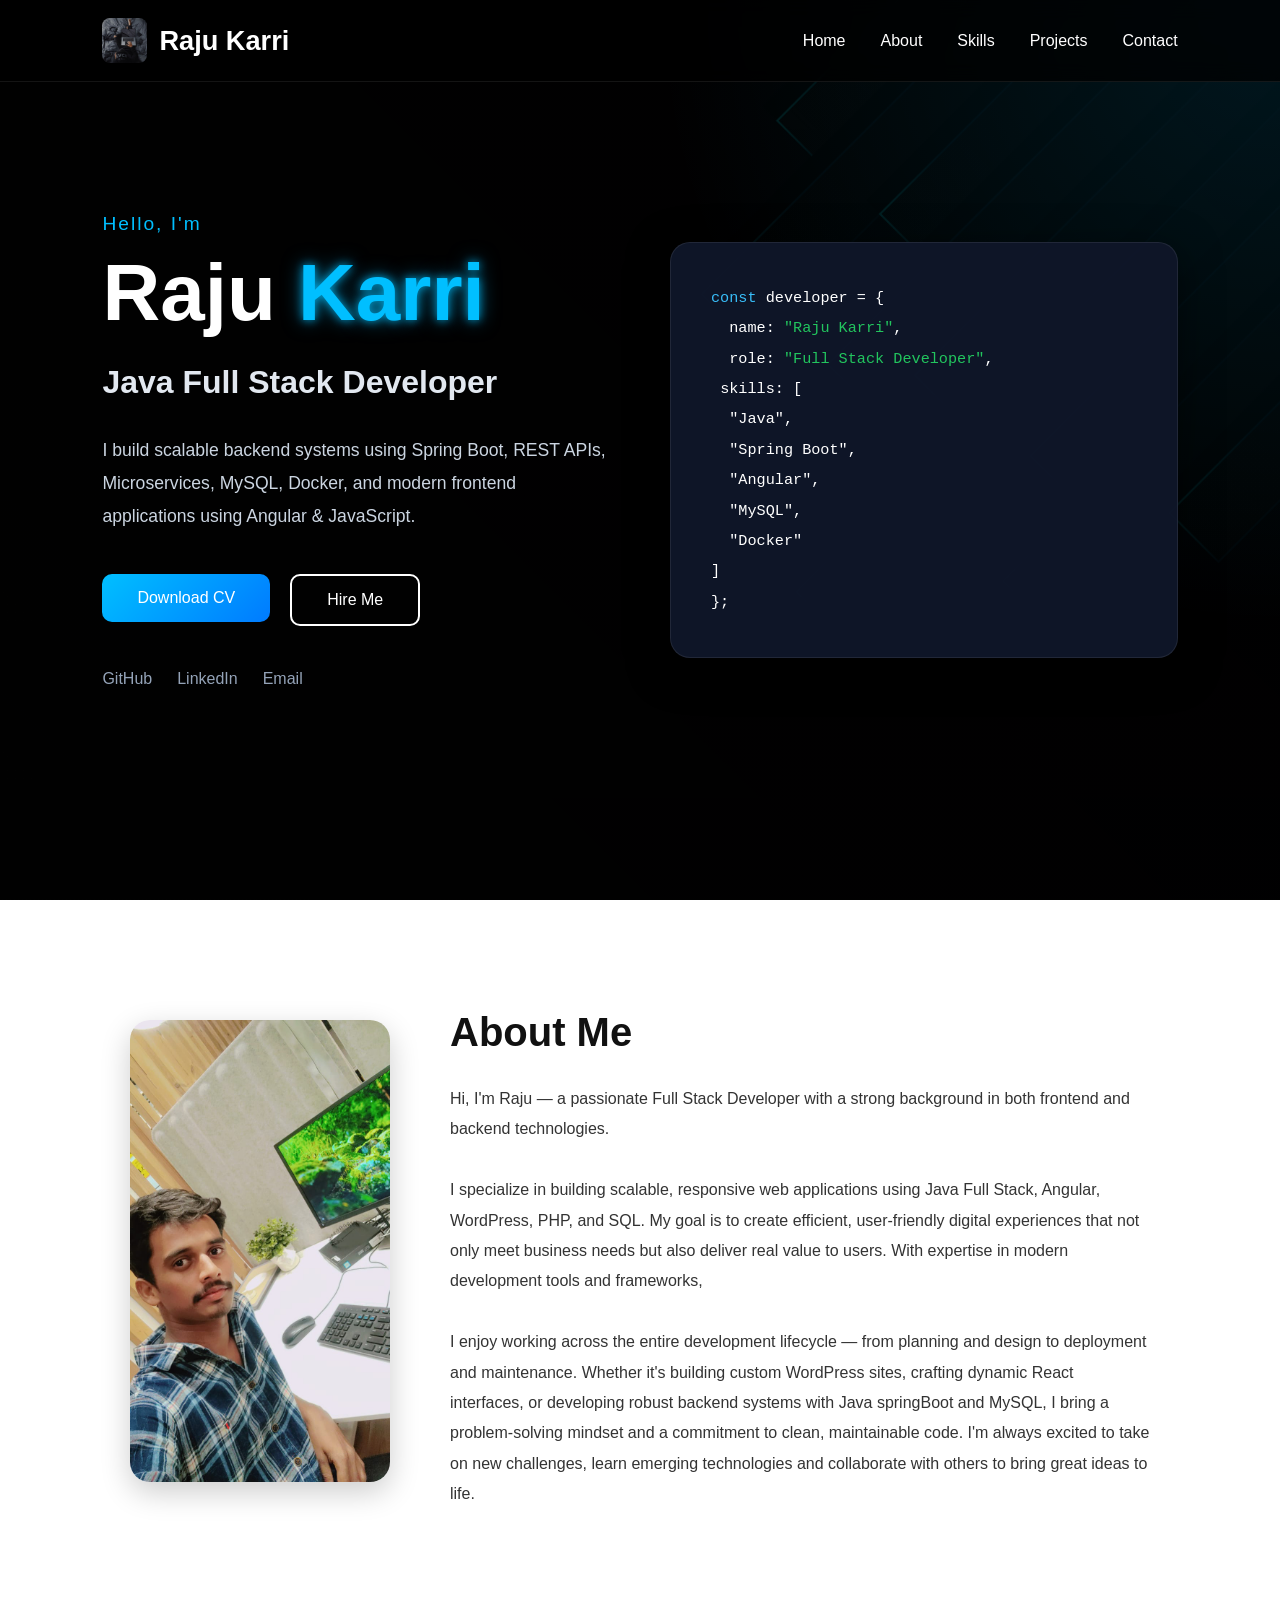
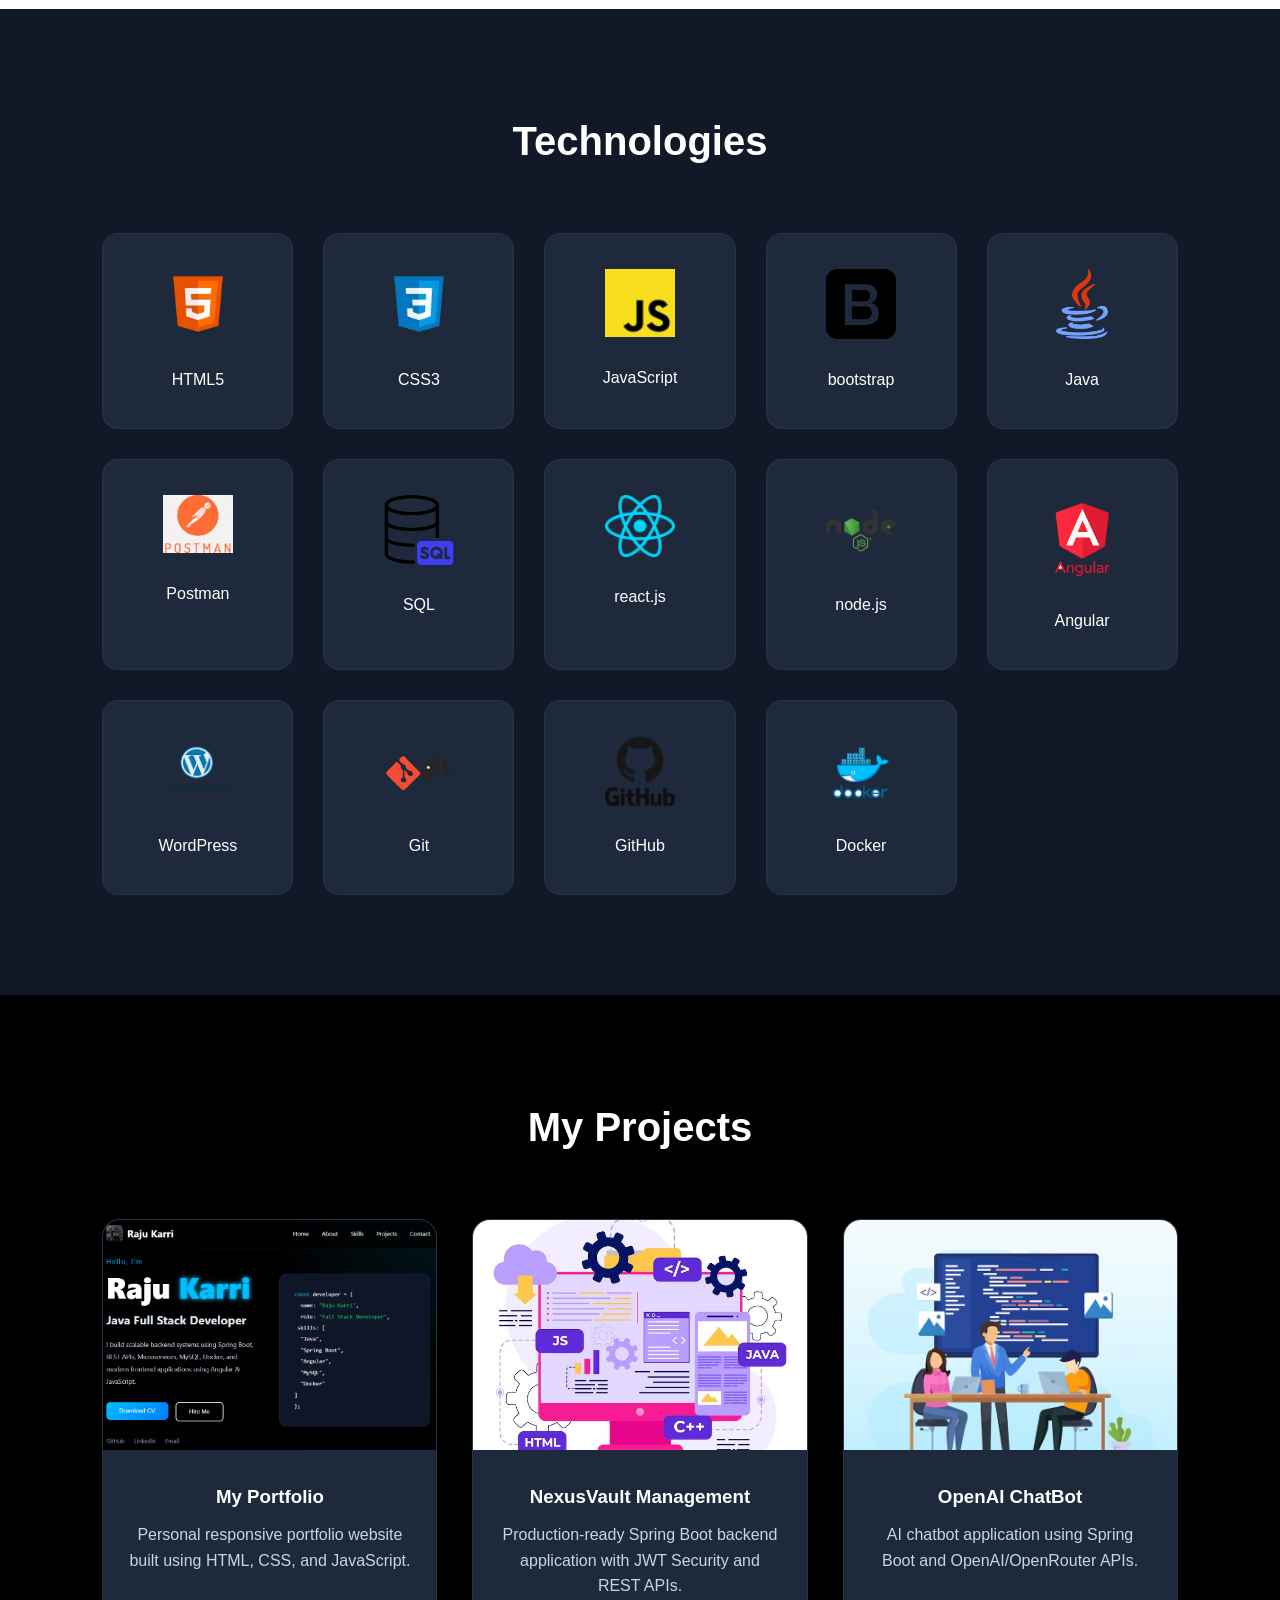
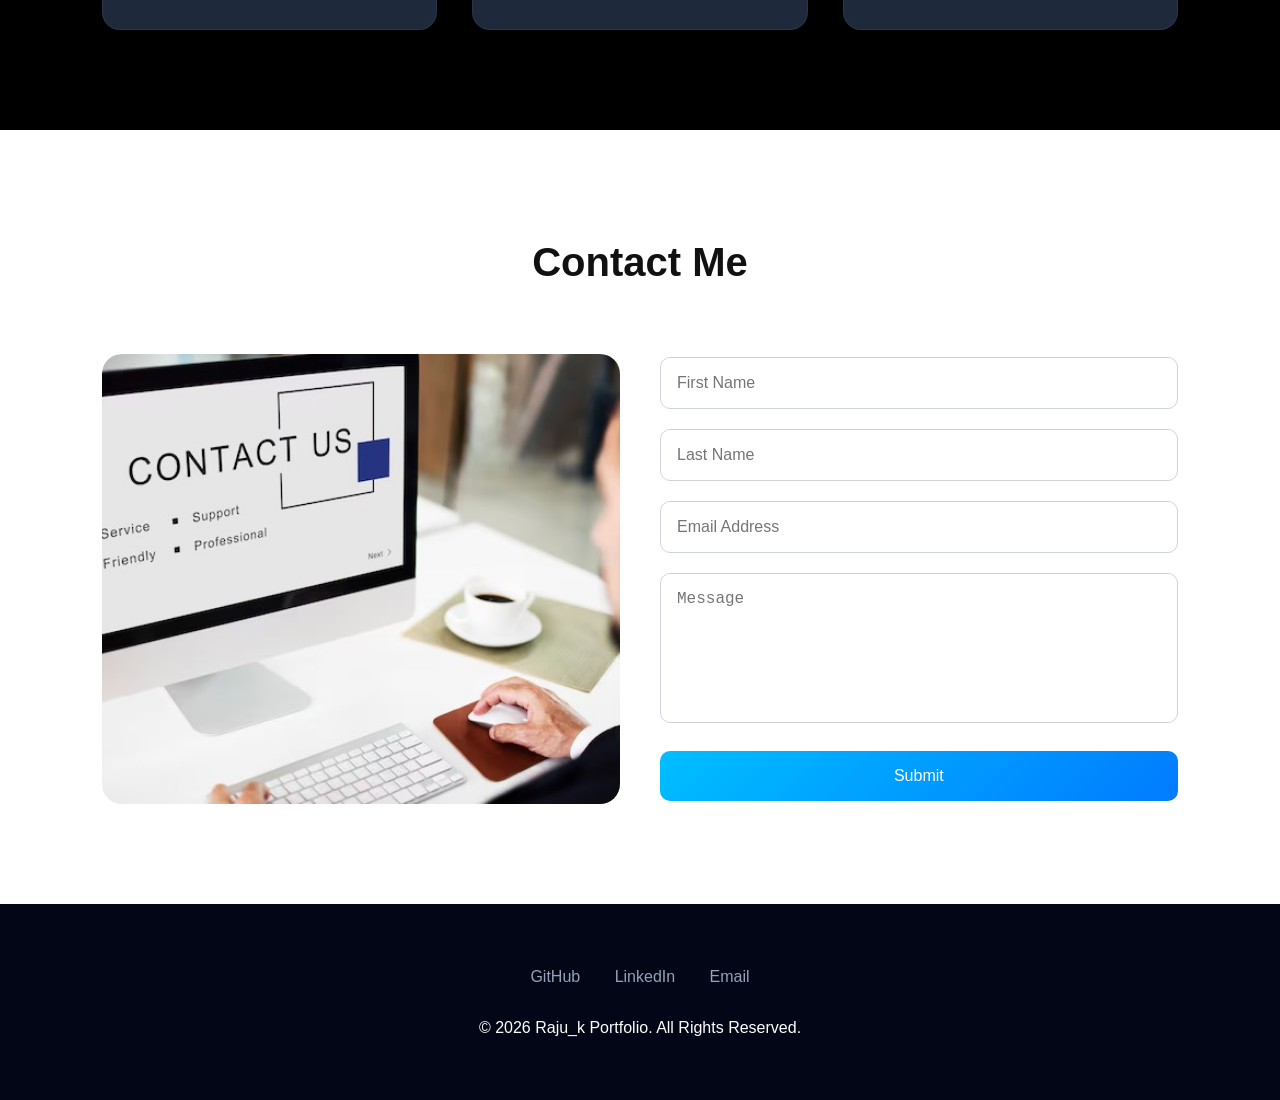
<file: index.html>
<!-- index.html -->
<!DOCTYPE html>
<html lang="en">
<head>
  <meta charset="UTF-8" />
  <meta name="viewport" content="width=device-width, initial-scale=1.0"/>
  <title>MyWebsite</title>
 
  <link rel="icon" type="image/x-icon" href="images/Raju bike.jpg">
  <link rel="stylesheet" href="Portfolio.css">
</head>

<body>

  <!-- HEADER -->
  <header class="main-header">

    <div class="logo-container">
      <img src="images/lappy2.jpeg" alt="Logo" class="logo">
      <h1 class="site-name">Raju Karri</h1>
    </div>
<!-- ADD INSIDE HEADER -->

<div class="menu-toggle" id="menu-toggle">
    ☰
</div>
    <nav class="navbar">
      <ul class="nav-links">
        <li><a href="#home">Home</a></li>
        <li><a href="#about">About</a></li>
        <li><a href="#skills">Skills</a></li>
        <li><a href="#projects">Projects</a></li>
        <li><a href="#contact">Contact</a></li>
      </ul>
    </nav>

  </header>

  <!-- HERO SECTION -->
  <!-- PROFESSIONAL HERO SECTION -->

<section class="hero-section" id="home">

    <div class="hero-overlay"></div>

    <div class="hero-container">

        <!-- LEFT CONTENT -->

        <div class="hero-left">

            <p class="intro-text">
                Hello, I'm
            </p>

            <h1 class="hero-title">
                Raju <span>Karri</span>
            </h1>

            <h2 class="hero-role">
                Java Full Stack Developer
            </h2>

            <p class="hero-description">

                I build scalable backend systems using
                Spring Boot, REST APIs, Microservices,
                MySQL, Docker, and modern frontend applications
                using Angular & JavaScript.

            </p>

            <!-- BUTTONS -->

            <div class="hero-buttons">

                <a href="images/Raju Karri.pdf" target="_blank">

                    <button class="btn-primary">
                        Download CV
                    </button>

                </a>

                <a href="#contact">

                    <button class="btn-secondary">
                        Hire Me
                    </button>

                </a>

            </div>

            <!-- SOCIAL LINKS -->

            <div class="hero-socials">

                <a href="https://github.com/raju7k" target="_blank">
                    GitHub
                </a>

                <a href="https://linkedin.com/in/rajuk777" target="_blank">
                    LinkedIn
                </a>

                <a href="mailto:karriraju777@example.com">
                    Email
                </a>

            </div>

        </div>

        <!-- RIGHT IMAGE -->

        <div class="hero-right">

            <div class="developer-card">

<pre>
<span class="code-blue">const</span> developer = {
  name: <span class="code-green">"Raju Karri"</span>,
  role: <span class="code-green">"Full Stack Developer"</span>,
 skills: [
  "Java",
  "Spring Boot",
  "Angular",
  "MySQL",
  "Docker"
]
};
</pre>

            </div>

        </div>

    </div>

</section>

  <!-- ABOUT -->
  <section class="about-section" id="about">
    
    <div class="about-container">

      <div class="passport-photo">
        <img src="images/Raju dp.jpg" alt="Raju Photo">
      </div>

      <div class="about-text" >

       <h2>About Me</h2>

        <p> Hi, I'm Raju — a passionate Full Stack Developer with a strong background in both frontend and backend technologies.<br><br> 
        I specialize in building scalable, responsive web applications using Java Full Stack, Angular, WordPress, PHP, and SQL. My goal is to create efficient, user-friendly digital experiences that not only meet business needs but also deliver real value to users.
       With expertise in modern development tools and frameworks, <br><br>I enjoy working across the entire development lifecycle — from planning and design to deployment and maintenance. Whether it's building custom WordPress sites, crafting dynamic React interfaces, or developing robust backend systems with Java  springBoot and MySQL, 
       I bring a problem-solving mindset and a commitment to clean, maintainable code. I'm always excited to take on new challenges, learn emerging technologies and collaborate with others to bring great ideas to life.</p>

      </div>

    </div>

  </section>

  <!-- SKILLS -->
  <section class="skills-section" id="skills">

    <h2>Technologies</h2>

    <div class="icon-grid">

      <div class="icon-item">
        <img src="images/html.png" alt="">
        <p>HTML5</p>
      </div>

      <div class="icon-item">
        <img src="images/css.png" alt="">
        <p>CSS3</p>
      </div>

      <div class="icon-item">
        <img src="images/js.png" alt="">
        <p>JavaScript</p>
      </div>

      <div class="icon-item">
        <img src="images/bootstrap.png" alt="">
        <p>bootstrap</p>
      </div>


      <div class="icon-item">
        <img src="images/java.png" alt="">
        <p>Java</p>
      </div>

       <div class="icon-item">
        <img src="images/post.png" alt="">
        <p>Postman</p>
      </div>
      
      <div class="icon-item">
        <img src="images/sql.png" alt="">
        <p>SQL</p>
      </div>
        <div class="icon-item">
        <img src="images/react.png" alt="">
        <p>react.js</p>
      </div>
        <div class="icon-item">
        <img src="images/node.png" alt="">
        <p>node.js</p>
      </div>

       <div class="icon-item">
        <img src="images/Angular.png" alt="">
        <p>Angular</p>
      </div>

        <div class="icon-item">
        <img src="images/wordpress.png" alt="">
        <p>WordPress</p>
      </div>
        <div class="icon-item">
        <img src="images/git.png" alt="">
        <p>Git</p>
      </div>

      <div class="icon-item">
        <img src="images/github.png" alt="">
        <p>GitHub</p>
      </div>

      <div class="icon-item">
        <img src="images/docker.png" alt="">
        <p>Docker</p>
      </div>

       

    </div>

  </section>

  <!-- PROJECTS -->
  <section class="project-section" id="projects">

    <h2>My Projects</h2>

    <div class="project-grid">

      <!-- PROJECT 1 -->
      <div class="project-card">

        <img src="images/MyWebsite.png" alt="Portfolio">

        <h3>
          <a href="https://github.com/raju7k/rajuk" target="_blank">
            My Portfolio
          </a>
        </h3>

        <p>
          Personal responsive portfolio website built using
          HTML, CSS, and JavaScript.
        </p>

      </div>

      <!-- PROJECT 2 -->
      <div class="project-card">

        <img src="images/webDev.jpg" alt="NexusVault">

        <h3>
          <a href="https://github.com/raju7k/nexusVault" target="_blank">
            NexusVault Management
          </a>
        </h3>

        <p>
          Production-ready Spring Boot backend application
          with JWT Security and REST APIs.
        </p>

      </div>

      <!-- PROJECT 3 -->
      <div class="project-card">

        <img src="images/progDev.jpg" alt="ChatBot">

        <h3>
          <a href="https://github.com/raju7k/nexusVault" target="_blank">
            OpenAI ChatBot
          </a>
        </h3>

        <p>
          AI chatbot application using Spring Boot and
          OpenAI/OpenRouter APIs.
        </p>

      </div>

    </div>

  </section>

  <!-- CONTACT -->
  <section class="contact-section" id="contact">

    <h2>Contact Me</h2>

    <div class="contact-container">

      <div class="image-container"></div>

      <div class="form-container">

        <form id="contactForm">

         <input type="text" id="firstName" placeholder="First Name" required>
         <input type="text" id="lastName" placeholder="Last Name" required>
         <input type="email" id="email" placeholder="Email Address" required>
         <textarea id="message" placeholder="Message"></textarea>
          <button type="submit">Submit</button>

        </form>

      </div>

    </div>

  </section>

  <!-- FOOTER -->
  <footer>

    <div class="social-links">

      <a href="https://github.com/raju7k" target="_blank">
        GitHub
      </a>

      <a href="https://linkedin.com/in/rajuk777" target="_blank">
        LinkedIn
      </a>

      <a href="mailto:karriraju777@example.com">
        Email
      </a>

    </div>

    <p>
      © 2026 Raju_k Portfolio. All Rights Reserved.
    </p>

  </footer>
<script src="contact.js"></script>
</body>
</html>
</file>
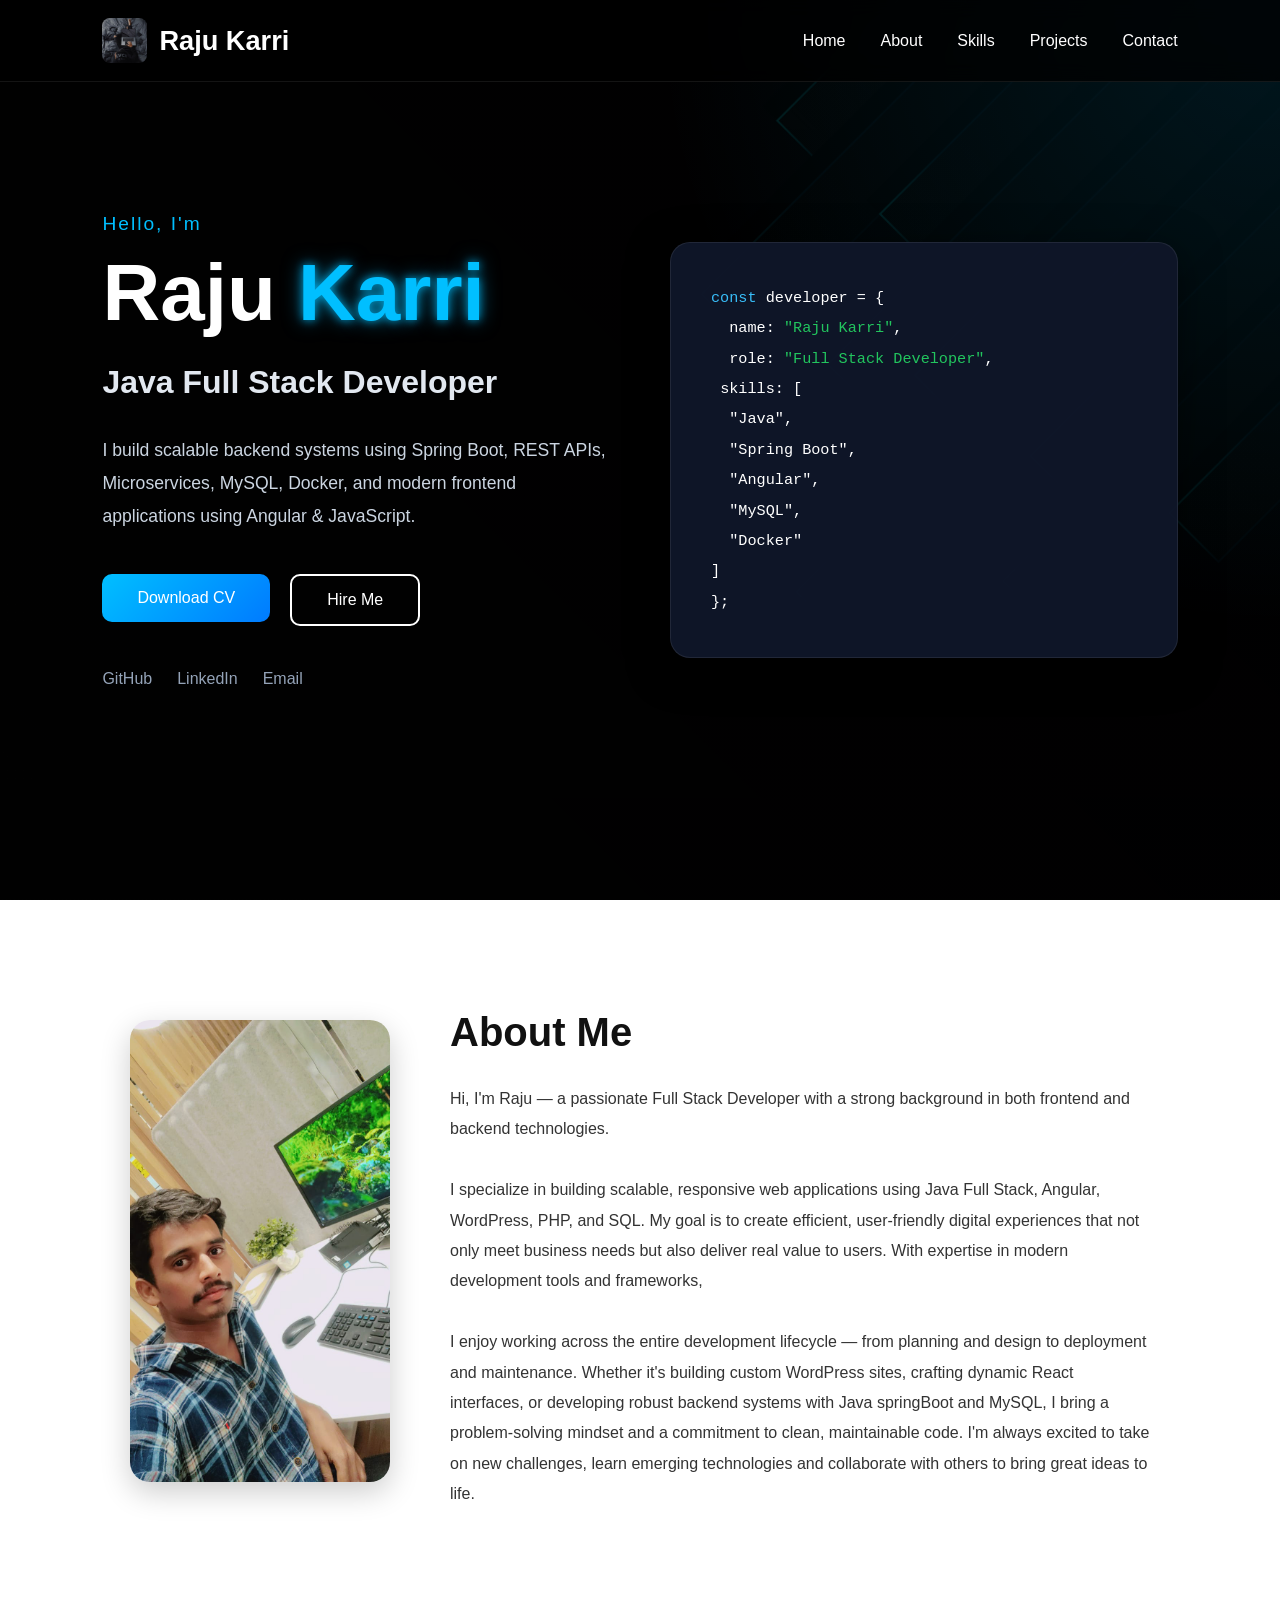
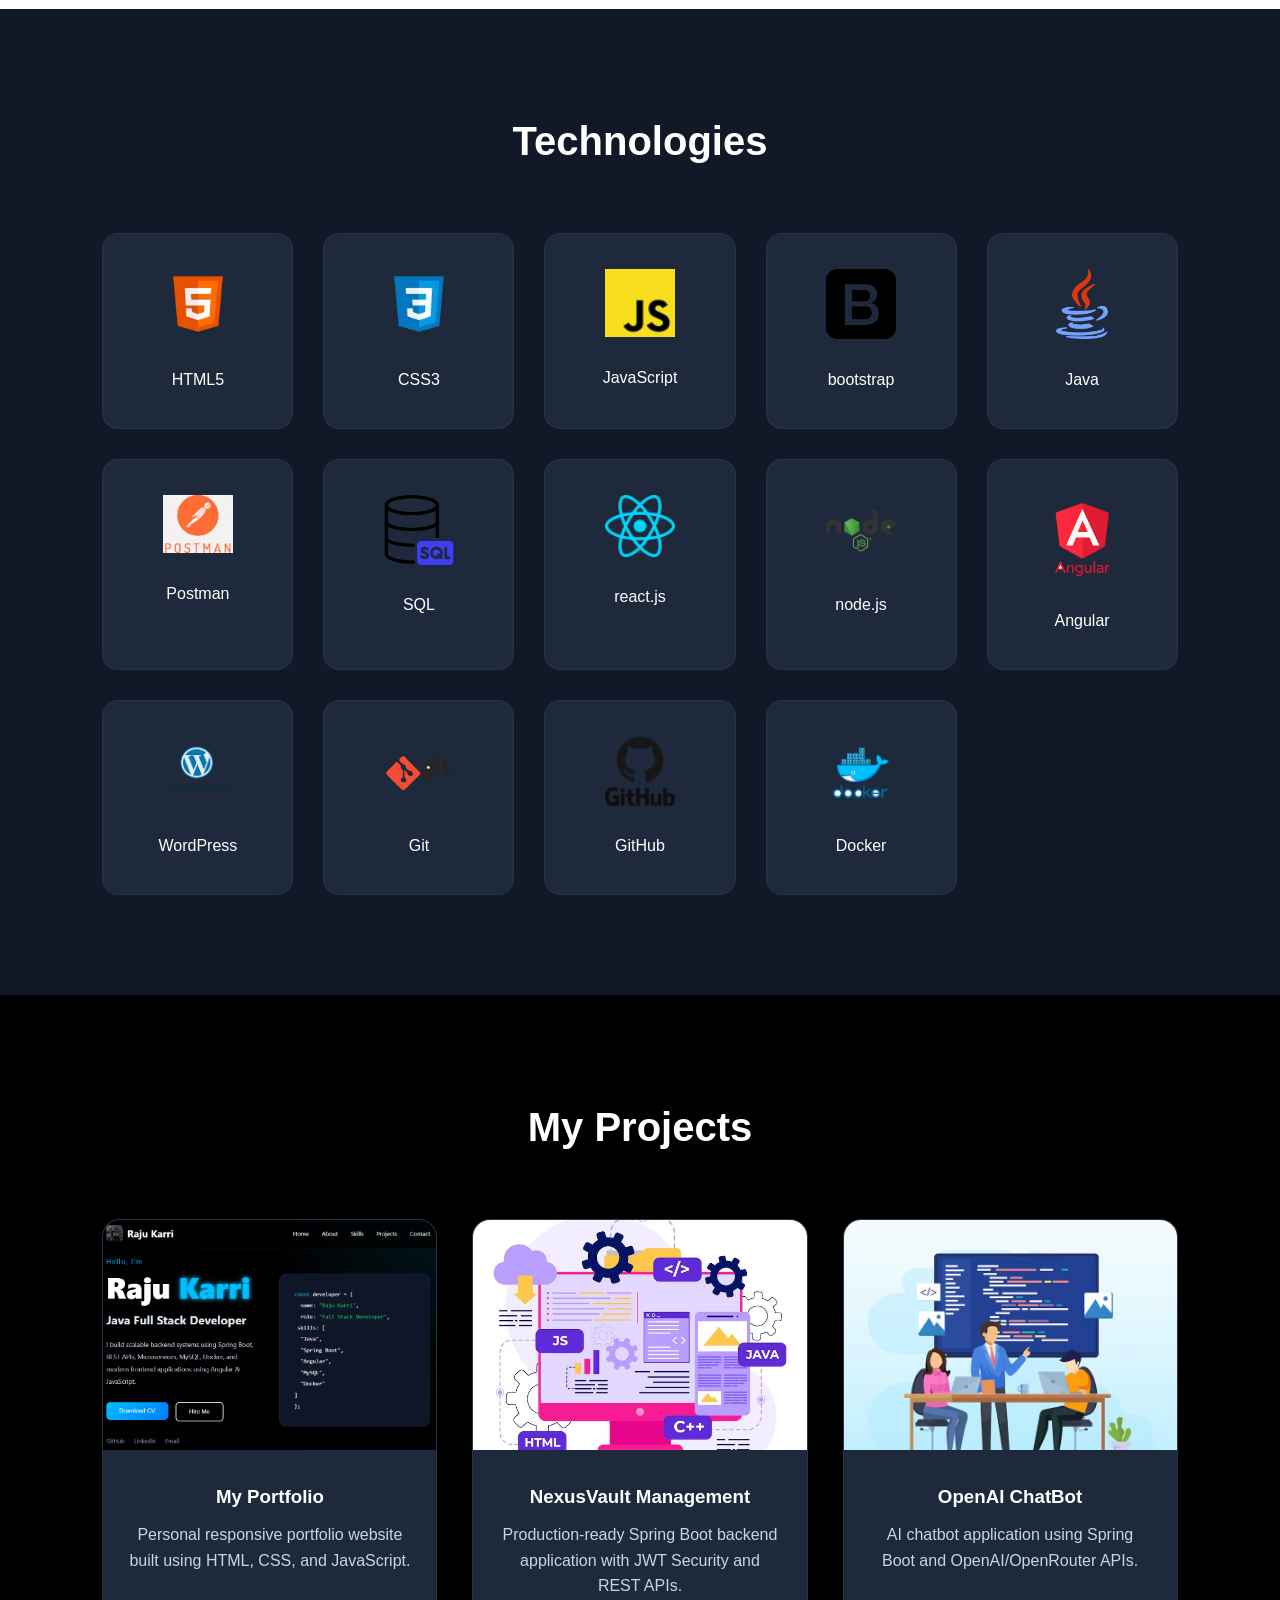
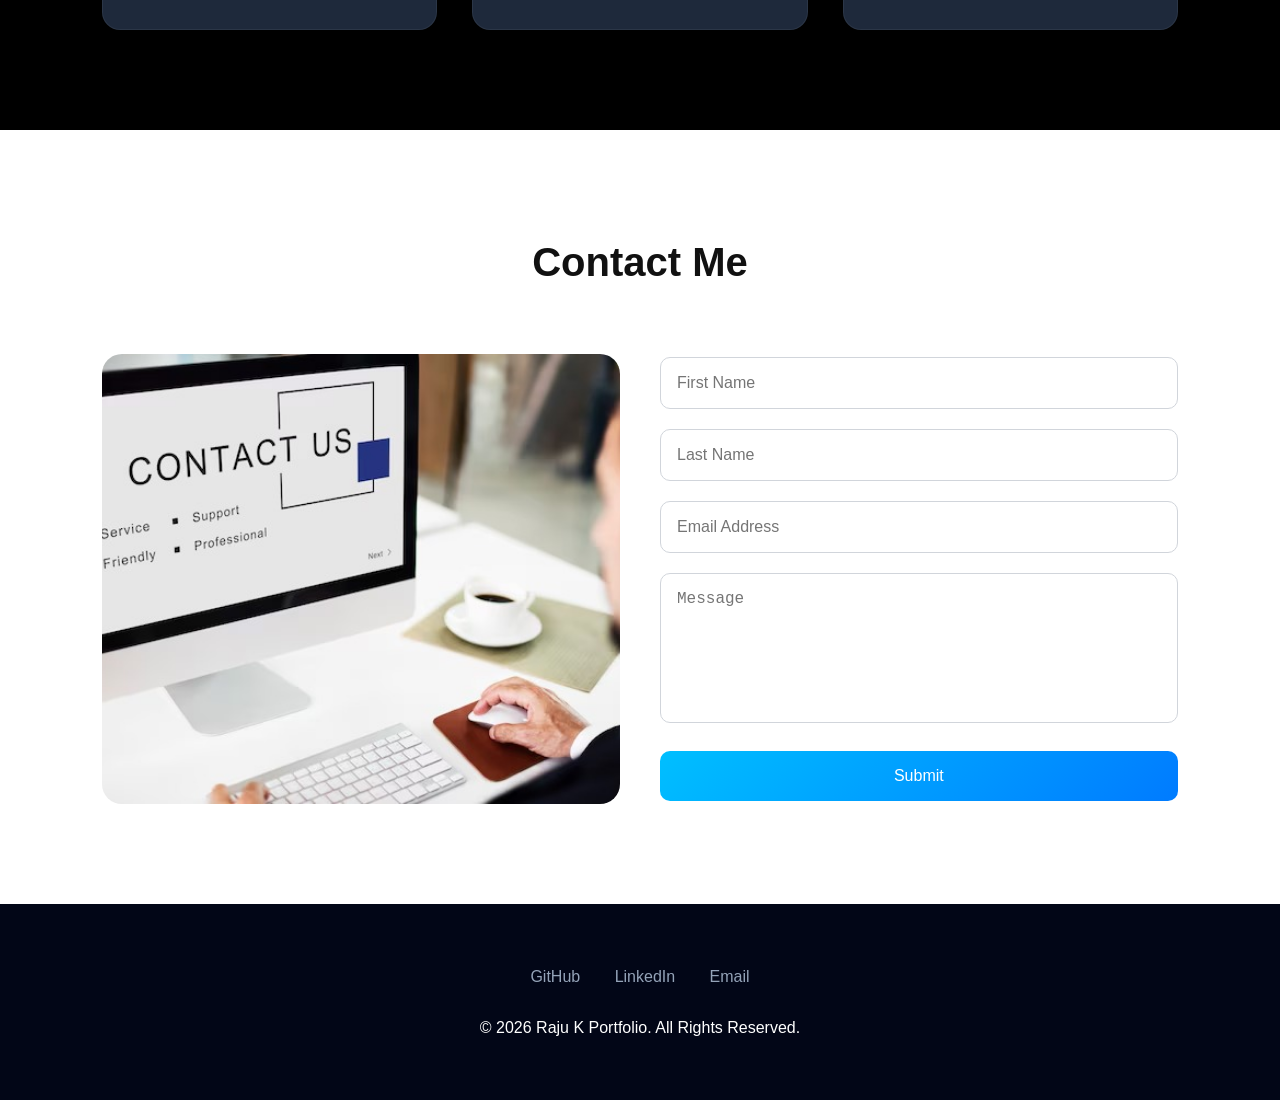
<file: Portfolio.html>
<!-- index.html -->
<!DOCTYPE html>
<html lang="en">
<head>
  <meta charset="UTF-8" />
  <meta name="viewport" content="width=device-width, initial-scale=1.0"/>
  <title>MyWebsite</title>
 
  <link rel="icon" type="image/x-icon" href="images/Raju bike.jpg">
  <link rel="stylesheet" href="Portfolio.css">
</head>

<body>

  <!-- HEADER -->
  <header class="main-header">

    <div class="logo-container">
      <img src="images/lappy2.jpeg" alt="Logo" class="logo">
      <h1 class="site-name">Raju Karri</h1>
    </div>
<!-- ADD INSIDE HEADER -->

<div class="menu-toggle" id="menu-toggle">
    ☰
</div>
    <nav class="navbar">
      <ul class="nav-links">
        <li><a href="#home">Home</a></li>
        <li><a href="#about">About</a></li>
        <li><a href="#skills">Skills</a></li>
        <li><a href="#projects">Projects</a></li>
        <li><a href="#contact">Contact</a></li>
      </ul>
    </nav>

  </header>

  <!-- HERO SECTION -->
  <!-- PROFESSIONAL HERO SECTION -->

<section class="hero-section" id="home">

    <div class="hero-overlay"></div>

    <div class="hero-container">

        <!-- LEFT CONTENT -->

        <div class="hero-left">

            <p class="intro-text">
                Hello, I'm
            </p>

            <h1 class="hero-title">
                Raju <span>Karri</span>
            </h1>

            <h2 class="hero-role">
                Java Full Stack Developer
            </h2>

            <p class="hero-description">

                I build scalable backend systems using
                Spring Boot, REST APIs, Microservices,
                MySQL, Docker, and modern frontend applications
                using Angular & JavaScript.

            </p>

            <!-- BUTTONS -->

            <div class="hero-buttons">

                <a href="images/Raju Karri.pdf" target="_blank">

                    <button class="btn-primary">
                        Download CV
                    </button>

                </a>

                <a href="#contact">

                    <button class="btn-secondary">
                        Hire Me
                    </button>

                </a>

            </div>

            <!-- SOCIAL LINKS -->

            <div class="hero-socials">

                <a href="https://github.com/raju7k" target="_blank">
                    GitHub
                </a>

                <a href="https://linkedin.com/in/rajuk777" target="_blank">
                    LinkedIn
                </a>

                <a href="mailto:karriraju777@example.com">
                    Email
                </a>

            </div>

        </div>

        <!-- RIGHT IMAGE -->

        <div class="hero-right">

            <div class="developer-card">

<pre>
<span class="code-blue">const</span> developer = {
  name: <span class="code-green">"Raju Karri"</span>,
  role: <span class="code-green">"Full Stack Developer"</span>,
 skills: [
  "Java",
  "Spring Boot",
  "Angular",
  "MySQL",
  "Docker"
]
};
</pre>

            </div>

        </div>

    </div>

</section>

  <!-- ABOUT -->
  <section class="about-section" id="about">
    
    <div class="about-container">

      <div class="passport-photo">
        <img src="images/Raju dp.jpg" alt="Raju Photo">
      </div>

      <div class="about-text" >

       <h2>About Me</h2>

        <p> Hi, I'm Raju — a passionate Full Stack Developer with a strong background in both frontend and backend technologies.<br><br> 
        I specialize in building scalable, responsive web applications using Java Full Stack, Angular, WordPress, PHP, and SQL. My goal is to create efficient, user-friendly digital experiences that not only meet business needs but also deliver real value to users.
       With expertise in modern development tools and frameworks, <br><br>I enjoy working across the entire development lifecycle — from planning and design to deployment and maintenance. Whether it's building custom WordPress sites, crafting dynamic React interfaces, or developing robust backend systems with Java  springBoot and MySQL, 
       I bring a problem-solving mindset and a commitment to clean, maintainable code. I'm always excited to take on new challenges, learn emerging technologies and collaborate with others to bring great ideas to life.</p>

      </div>

    </div>

  </section>

  <!-- SKILLS -->
  <section class="skills-section" id="skills">

    <h2>Technologies</h2>

    <div class="icon-grid">

      <div class="icon-item">
        <img src="images/html.png" alt="">
        <p>HTML5</p>
      </div>

      <div class="icon-item">
        <img src="images/css.png" alt="">
        <p>CSS3</p>
      </div>

      <div class="icon-item">
        <img src="images/js.png" alt="">
        <p>JavaScript</p>
      </div>

      <div class="icon-item">
        <img src="images/bootstrap.png" alt="">
        <p>bootstrap</p>
      </div>


      <div class="icon-item">
        <img src="images/java.png" alt="">
        <p>Java</p>
      </div>

       <div class="icon-item">
        <img src="images/post.png" alt="">
        <p>Postman</p>
      </div>
      
      <div class="icon-item">
        <img src="images/sql.png" alt="">
        <p>SQL</p>
      </div>
        <div class="icon-item">
        <img src="images/react.png" alt="">
        <p>react.js</p>
      </div>
        <div class="icon-item">
        <img src="images/node.png" alt="">
        <p>node.js</p>
      </div>

       <div class="icon-item">
        <img src="images/Angular.png" alt="">
        <p>Angular</p>
      </div>

        <div class="icon-item">
        <img src="images/wordpress.png" alt="">
        <p>WordPress</p>
      </div>
        <div class="icon-item">
        <img src="images/git.png" alt="">
        <p>Git</p>
      </div>

      <div class="icon-item">
        <img src="images/github.png" alt="">
        <p>GitHub</p>
      </div>

      <div class="icon-item">
        <img src="images/docker.png" alt="">
        <p>Docker</p>
      </div>

       

    </div>

  </section>

  <!-- PROJECTS -->
  <section class="project-section" id="projects">

    <h2>My Projects</h2>

    <div class="project-grid">

      <!-- PROJECT 1 -->
      <div class="project-card">

        <img src="images/MyWebsite.png" alt="Portfolio">

        <h3>
          <a href="https://github.com/raju7k/rajuk" target="_blank">
            My Portfolio
          </a>
        </h3>

        <p>
          Personal responsive portfolio website built using
          HTML, CSS, and JavaScript.
        </p>

      </div>

      <!-- PROJECT 2 -->
      <div class="project-card">

        <img src="images/webDev.jpg" alt="NexusVault">

        <h3>
          <a href="https://github.com/raju7k/nexusVault" target="_blank">
            NexusVault Management
          </a>
        </h3>

        <p>
          Production-ready Spring Boot backend application
          with JWT Security and REST APIs.
        </p>

      </div>

      <!-- PROJECT 3 -->
      <div class="project-card">

        <img src="images/progDev.jpg" alt="ChatBot">

        <h3>
          <a href="https://github.com/raju7k/nexusVault" target="_blank">
            OpenAI ChatBot
          </a>
        </h3>

        <p>
          AI chatbot application using Spring Boot and
          OpenAI/OpenRouter APIs.
        </p>

      </div>

    </div>

  </section>

  <!-- CONTACT -->
  <section class="contact-section" id="contact">

    <h2>Contact Me</h2>

    <div class="contact-container">

      <div class="image-container"></div>

      <div class="form-container">

        <form id="contactForm">

         <input type="text" id="firstName" placeholder="First Name" required>
         <input type="text" id="lastName" placeholder="Last Name" required>
         <input type="email" id="email" placeholder="Email Address" required>
         <textarea id="message" placeholder="Message"></textarea>
          <button type="submit">Submit</button>

        </form>

      </div>

    </div>

  </section>

  <!-- FOOTER -->
  <footer>

    <div class="social-links">

      <a href="https://github.com/raju7k" target="_blank">
        GitHub
      </a>

      <a href="https://linkedin.com/in/rajuk777" target="_blank">
        LinkedIn
      </a>

      <a href="mailto:karriraju777@example.com">
        Email
      </a>

    </div>

    <p>
      © 2026 Raju K Portfolio. All Rights Reserved.
    </p>

  </footer>
<script src="contact.js"></script>
</body>
</html>
</file>
<file: Portfolio.css>
/* ========================================= */
/* GLOBAL STYLES */
/* ========================================= */

*{
    margin:0;
    padding:0;
    box-sizing:border-box;
}

html{
    scroll-behavior:smooth;
}

body{
    font-family:'Segoe UI',sans-serif;
    line-height:1.6;
    background:#0f172a;
    color:#ffffff;
    overflow-x:hidden;
}

/* ========================================= */
/* HEADER */
/* ========================================= */

.main-header{

    position:fixed;
    top:0;
    left:0;

    width:100%;

    z-index:1000;

    display:flex;
    justify-content:space-between;
    align-items:center;

    padding:18px 8%;

    background:rgba(0,0,0,0.75);

    backdrop-filter:blur(10px);

    border-bottom:1px solid rgba(255,255,255,0.08);
}

.logo-container{
    display:flex;
    align-items:center;
}

.logo{
    width:45px;
    height:45px;
    object-fit:cover;
    border-radius:8px;
    margin-right:12px;
}

.site-name{
    color:white;
    font-size:1.7rem;
    font-weight:700;
}

.nav-links{
    display:flex;
    list-style:none;
    gap:35px;
}

.nav-links a{

    color:white;

    text-decoration:none;

    font-size:1rem;

    transition:0.3s;
}

.nav-links a:hover{
    color:#00bfff;
}

/* ========================================= */
/* MOBILE MENU */
/* ========================================= */

.menu-toggle{
    display:none;
    font-size:2rem;
    color:white;
    cursor:pointer;
}

/* ========================================= */
/* HERO SECTION */
/* ========================================= */

.hero-section{

    position:relative;

    min-height:100vh;

    display:flex;
    justify-content:center;
    align-items:center;

    overflow:hidden;

    background:
    linear-gradient(rgba(0,0,0,0.88),
    rgba(0,0,0,0.92)),
    url('images/bg.jpg');

    background-size:cover;
    background-position:center;

    padding:120px 8%;
}

.hero-overlay{

    position:absolute;
    inset:0;

    background:
    radial-gradient(circle at top right,
    rgba(0,191,255,0.12),
    transparent 40%);
}

.hero-container{

    position:relative;
    z-index:2;

    width:100%;
    max-width:1400px;

    display:flex;
    justify-content:space-between;
    align-items:center;

    gap:60px;

    margin:auto;
}

/* LEFT SIDE */

.hero-left{

    flex:1;

    max-width:650px;
}

.intro-text{

    color:#00bfff;

    font-size:1.2rem;

    margin-bottom:10px;

    letter-spacing:2px;
}

.hero-title{

    font-size:5rem;

    font-weight:800;

    line-height:1.1;

    color:white;
}

.hero-title span{

    color:#00bfff;

    text-shadow:
    0 0 10px rgba(0,191,255,0.8),
    0 0 20px rgba(0,191,255,0.5);
}

.hero-role{

    font-size:2rem;

    margin-top:20px;

    color:#e2e8f0;
}

.hero-description{

    margin-top:25px;

    line-height:1.9;

    color:#cbd5e1;

    font-size:1.1rem;
}

/* HERO BUTTONS */

.hero-buttons{

    margin-top:40px;

    display:flex;

    gap:20px;

    flex-wrap:wrap;
}

.btn-primary,
.btn-secondary{

    padding:15px 35px;

    border-radius:10px;

    border:none;

    cursor:pointer;

    font-size:1rem;

    transition:0.3s;
}

.btn-primary{

    background:linear-gradient(
    135deg,
    #00bfff,
    #007bff);

    color:white;
}

.btn-primary:hover{

    transform:translateY(-3px);

    box-shadow:
    0 10px 25px rgba(0,191,255,0.3);
}

.btn-secondary{

    background:transparent;

    border:2px solid white;

    color:white;
}

.btn-secondary:hover{

    background:white;

    color:black;
}

/* SOCIAL LINKS */

.hero-socials{

    margin-top:40px;

    display:flex;

    gap:25px;

    flex-wrap:wrap;
}

.hero-socials a{

    color:#94a3b8;

    text-decoration:none;

    transition:0.3s;
}

.hero-socials a:hover{
    color:#00bfff;
}

/* RIGHT SIDE */

.hero-right{

    flex:1;

    display:flex;

    justify-content:center;
    align-items:center;
}

/* CODE CARD */

.developer-card{

    width:100%;

    max-width:520px;

    background:rgba(15,23,42,0.95);

    border:1px solid rgba(255,255,255,0.08);

    border-radius:20px;

    padding:40px;

    overflow-x:auto;

    box-shadow:
    0 10px 40px rgba(0,0,0,0.5);

    animation:floatCard 4s ease-in-out infinite;
}

@keyframes floatCard{

    0%{
        transform:translateY(0px);
    }

    50%{
        transform:translateY(-10px);
    }

    100%{
        transform:translateY(0px);
    }
}

.developer-card pre{

    margin:0;

    white-space:pre-wrap;

    word-break:break-word;

    color:white;

    font-size:0.95rem;

    line-height:2;

    font-family:Consolas, monospace;
}

.code-blue{
    color:#38bdf8;
}

.code-green{
    color:#22c55e;
}

/* ========================================= */
/* ABOUT SECTION */
/* ========================================= */

.about-section{

    padding:100px 8%;

    background:#ffffff;

    color:#111;
}

.about-container{

    display:flex;
    justify-content:center;
    align-items:center;

    gap:60px;

    flex-wrap:wrap;
}

.passport-photo img{

    width:260px;

    border-radius:20px;

    box-shadow:
    0 10px 30px rgba(0,0,0,0.2);
}

.about-text{
    max-width:700px;
}

.about-text h2{

    font-size:2.5rem;

    margin-bottom:20px;
}

.about-text p{

    font-size:1rem;

    line-height:1.9;

    color:#333;
}

/* ========================================= */
/* SKILLS SECTION */
/* ========================================= */

.skills-section{

    padding:100px 8%;

    background:#111827;
}

.skills-section h2{

    text-align:center;

    font-size:2.5rem;

    margin-bottom:60px;
}

.icon-grid{

    display:grid;

    grid-template-columns:
    repeat(auto-fit,minmax(180px,1fr));

    gap:30px;
}

.icon-item{

    background:#1e293b;

    padding:35px 25px;

    border-radius:16px;

    text-align:center;

    transition:0.3s;

    border:1px solid rgba(255,255,255,0.05);
}

.icon-item:hover{

    transform:translateY(-8px);

    background:#0f172a;
}

.icon-item img{

    width:70px;

    margin-bottom:20px;
}

.icon-item p{

    color:white;

    font-size:1rem;
}

/* ========================================= */
/* PROJECT SECTION */
/* ========================================= */

.project-section{

    padding:100px 8%;

    background:#000000;
}

.project-section h2{

    text-align:center;

    font-size:2.5rem;

    margin-bottom:60px;
}

.project-grid{

    display:grid;

    grid-template-columns:
    repeat(auto-fit,minmax(320px,1fr));

    gap:35px;
}

.project-card{

    background:#1e293b;

    border-radius:18px;

    overflow:hidden;

    transition:0.3s;

    border:1px solid rgba(255,255,255,0.06);
}

.project-card:hover{

    transform:translateY(-8px);

    box-shadow:
    0 15px 35px rgba(0,0,0,0.3);
}

.project-card img{

    width:100%;

    height:230px;

    object-fit:cover;
}

.project-card h3{

    text-align:center;

    margin:25px 0 10px;
}

.project-card h3 a{

    color:white;

    text-decoration:none;
}

.project-card h3 a:hover{
    color:#00bfff;
}

.project-card p{

    text-align:center;

    padding:0 25px 30px;

    color:#cbd5e1;
}

/* ========================================= */
/* CONTACT SECTION */
/* ========================================= */

.contact-section{

    padding:100px 8%;

    background:#ffffff;

    color:#111;
}

.contact-section h2{

    text-align:center;

    font-size:2.5rem;

    margin-bottom:60px;
}

.contact-container{

    display:flex;

    gap:40px;

    flex-wrap:wrap;
}

.image-container{

    flex:1;

    min-height:450px;

    background:url('images/contact.jpg');

    background-size:cover;
    background-position:center;

    border-radius:20px;
}

.form-container{

    flex:1;

    display:flex;
    align-items:center;
}

form{
    width:100%;
}

form input,
form textarea{

    width:100%;

    padding:16px;

    margin-bottom:20px;

    border:1px solid #d1d5db;

    border-radius:10px;

    font-size:1rem;
}

form textarea{

    height:150px;

    resize:none;
}

form button{

    width:100%;

    padding:16px;

    border:none;

    border-radius:10px;

    background:linear-gradient(
    135deg,
    #00bfff,
    #007bff);

    color:white;

    font-size:1rem;

    cursor:pointer;

    transition:0.3s;
}

form button:hover{

    transform:translateY(-3px);
}

/* ========================================= */
/* STATS SECTION */
/* ========================================= */

.stats-section{

    position: relative;

    z-index: 2;

    padding: 80px 8%;

    background:
    linear-gradient(
    rgba(2,6,23,0.96),
    rgba(2,6,23,0.98)),
    url('images/grid-bg.png');

    background-size: cover;

    overflow: hidden;
}

.stats-container{

    max-width: 1000px;

    margin: auto;

    display: flex;

    justify-content: center;

    align-items: center;

    gap: 120px;

    flex-wrap: wrap;
}

.stat-box{

    text-align: center;

    position: relative;
}

.stat-box h2{

    font-size: 5rem;

    font-weight: 800;

    color: white;

    line-height: 1;
}

.stat-box h2 span{

    color: #00bfff;
}

.stat-box p{

    margin-top: 15px;

    font-size: 1rem;

    letter-spacing: 6px;

    color: #64748b;
}

/* RESPONSIVE */

@media(max-width:768px){

    .stats-container{

        gap: 60px;
    }

    .stat-box h2{

        font-size: 3.5rem;
    }

    .stat-box p{

        font-size: 0.8rem;

        letter-spacing: 4px;
    }
}

/* ========================================= */
/* FOOTER */
/* ========================================= */

footer{

    background:#020617;

    color:white;

    text-align:center;

    padding:60px 20px;
}

.social-links{

    margin-bottom:25px;
}

.social-links a{

    color:#94a3b8;

    margin:0 15px;

    text-decoration:none;

    transition:0.3s;
}

.social-links a:hover{
    color:#00bfff;
}

/* ========================================= */
/* RESPONSIVE */
/* ========================================= */

@media(max-width:992px){

    .hero-container{
        flex-direction:column;
        text-align:center;
    }

    .hero-left,
    .hero-right{
        width:100%;
    }

    .hero-buttons{
        justify-content:center;
    }

    .hero-socials{
        justify-content:center;
    }

    .hero-title{
        font-size:3.5rem;
    }

    .hero-role{
        font-size:1.5rem;
    }

    .about-container{
        flex-direction:column;
        text-align:center;
    }

    .contact-container{
        flex-direction:column;
    }
}

@media(max-width:768px){

    .menu-toggle{
        display:block;
    }

    .navbar{

        position:absolute;

        top:80px;
        right:20px;

        width:220px;
    }

    .nav-links{

        display:none;

        flex-direction:column;

        background:#111827;

        padding:20px;

        border-radius:12px;

        gap:20px;
    }

    .main-header:hover .nav-links{
        display:flex;
    }

    .hero-title{
        font-size:2.8rem;
    }

    .hero-role{
        font-size:1.2rem;
    }

    .developer-card pre{
        font-size:0.8rem;
    }

    .skills-section,
    .about-section,
    .project-section,
    .contact-section{
        padding:80px 20px;
    }
}



/* MOBILE TECH GRID FIX */

@media(max-width:768px){

    .icon-grid{

        grid-template-columns: repeat(2, 1fr);

        gap: 20px;
    }

    .icon-item{

        padding: 25px 15px ;
    }

    .icon-item img{

        width: 55px;
    }

    .icon-item p{

        font-size: 0.9rem;
    }
}

/* ========================================= */
/* TECH TAG BUTTONS */
/* ========================================= */



/* COLORS */
.project-tags{
    display:flex;
    gap:12px;
    flex-wrap:wrap;

    padding: 0 20px;   /* align with content */
    margin: 15px 15px;  /* space from description */
}

/* TAG BUTTON */
.tag{
    padding:8px 16px;
    border-radius:10px;
    font-size:0.9rem;
    font-weight:600;
    color:white;
}

.blue{
    background:#2563eb;
}

.green{
    background:#16a34a;
}

.purple{
    background:#7c3aed;
}

.orange{
    background:#ea580c;
}

.red{
    background:#dc2626;
}

.sky{
    background:#0284c7;
}
</file>
